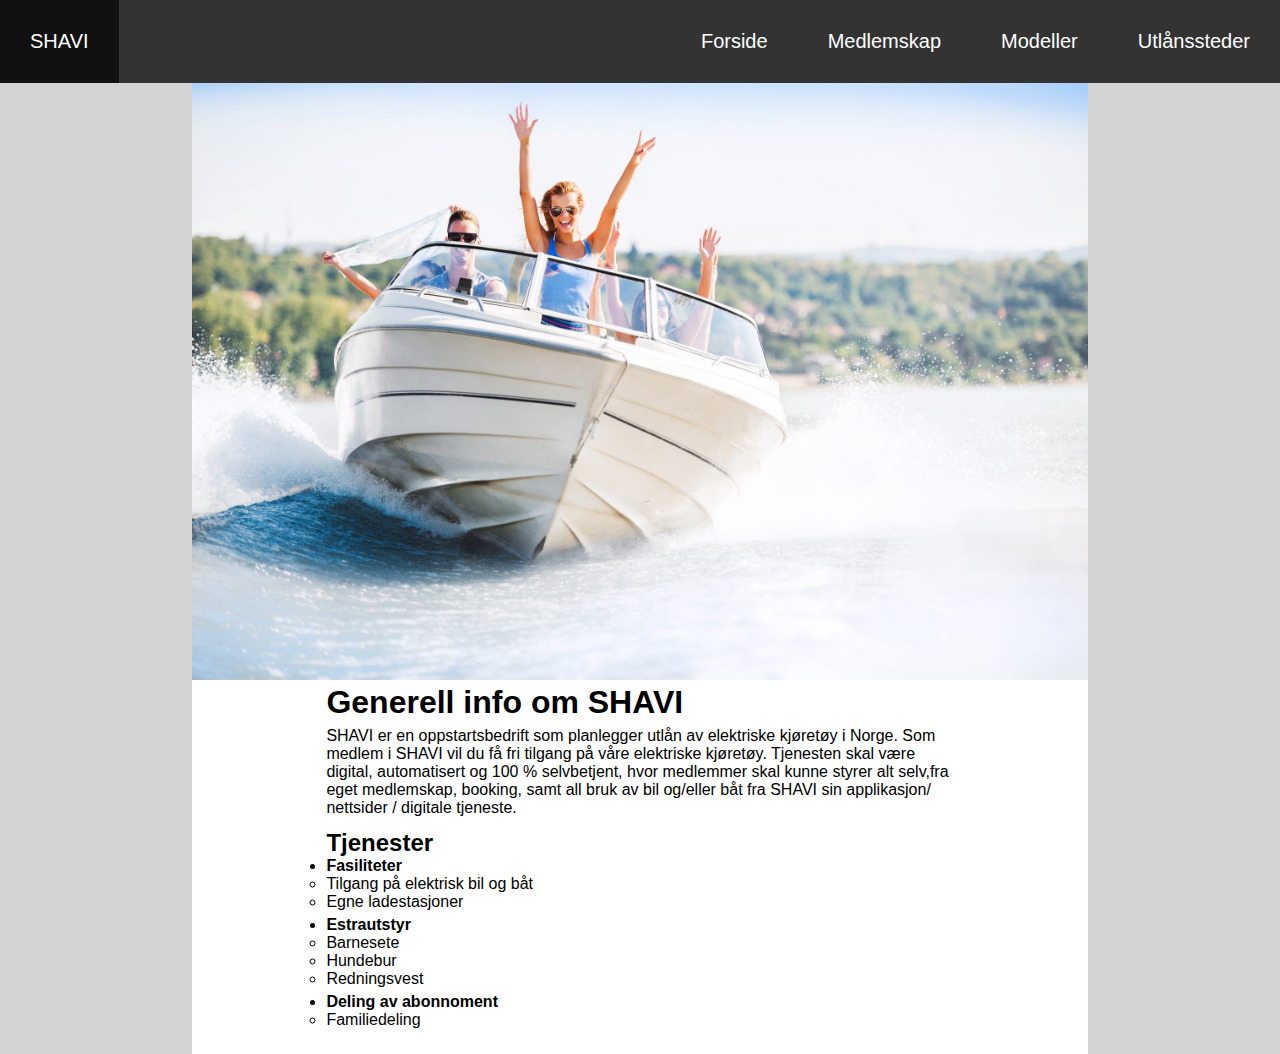
<file: index.html>
<!DOCTYPE html>
	<html lang="en">
		<head>
			<title>SHAVI</title>
			<link rel="stylesheet" href="stylesheet.css" type="text/css">
			</head>
		<body>
			<header>
					<nav>
						<ul>
							<li id="navHjem"><a href="index.html">SHAVI</a></li>
							<li><a href="utlan.html">Utlånssteder</a></li>
							<li><a href="modeller.html">Modeller</a></li>
							<li><a href="medlem.html">Medlemskap</a></li>
							<li><a href="index.html">Forside</a></li>
						</ul>
					</nav>
				</header>
				<div>
					<img class="bilde" src="happypeopleboat.jpg" alt="Glade folk som kjører båt">
					<article>
						
						<h1>Generell info om SHAVI</h1><!--overskrift møter krav til universell utforming-->
							<p>SHAVI er en oppstartsbedrift som planlegger utlån av elektriske kjøretøy i Norge. 
							Som medlem i SHAVI vil du få fri tilgang på våre elektriske kjøretøy.
							Tjenesten skal være digital, automatisert og 100 % selvbetjent,
							hvor medlemmer skal kunne styrer alt selv,fra eget medlemskap, 
							booking, samt all bruk av bil og/eller båt fra SHAVI sin 
							applikasjon/ nettsider / digitale tjeneste. </p>
						
						<h2>Tjenester</h2><!--må gå h1-h2 for å møte overskriftkrav til universell utforming-->
						<ul>
							<li style="margin-bottom:5px;"><b>Fasiliteter</b>
								<ul>
									<li>Tilgang på elektrisk bil og båt</li>
									<li>Egne ladestasjoner</li>
								</ul>
							</li>
							<li style="margin-bottom:5px;"><b>Estrautstyr</b>
								<ul>
									<li>Barnesete</li>
									<li>Hundebur</li>
									<li>Redningsvest</li>
								</ul>
							</li>
							<li style="margin-bottom:5px;"><b>Deling av abonnoment</b>
								<ul>
									<li>Familiedeling</li>
								</ul>
							</li>
						</ul>
					</article>
			</div>
		</body>
	</html>
</file>
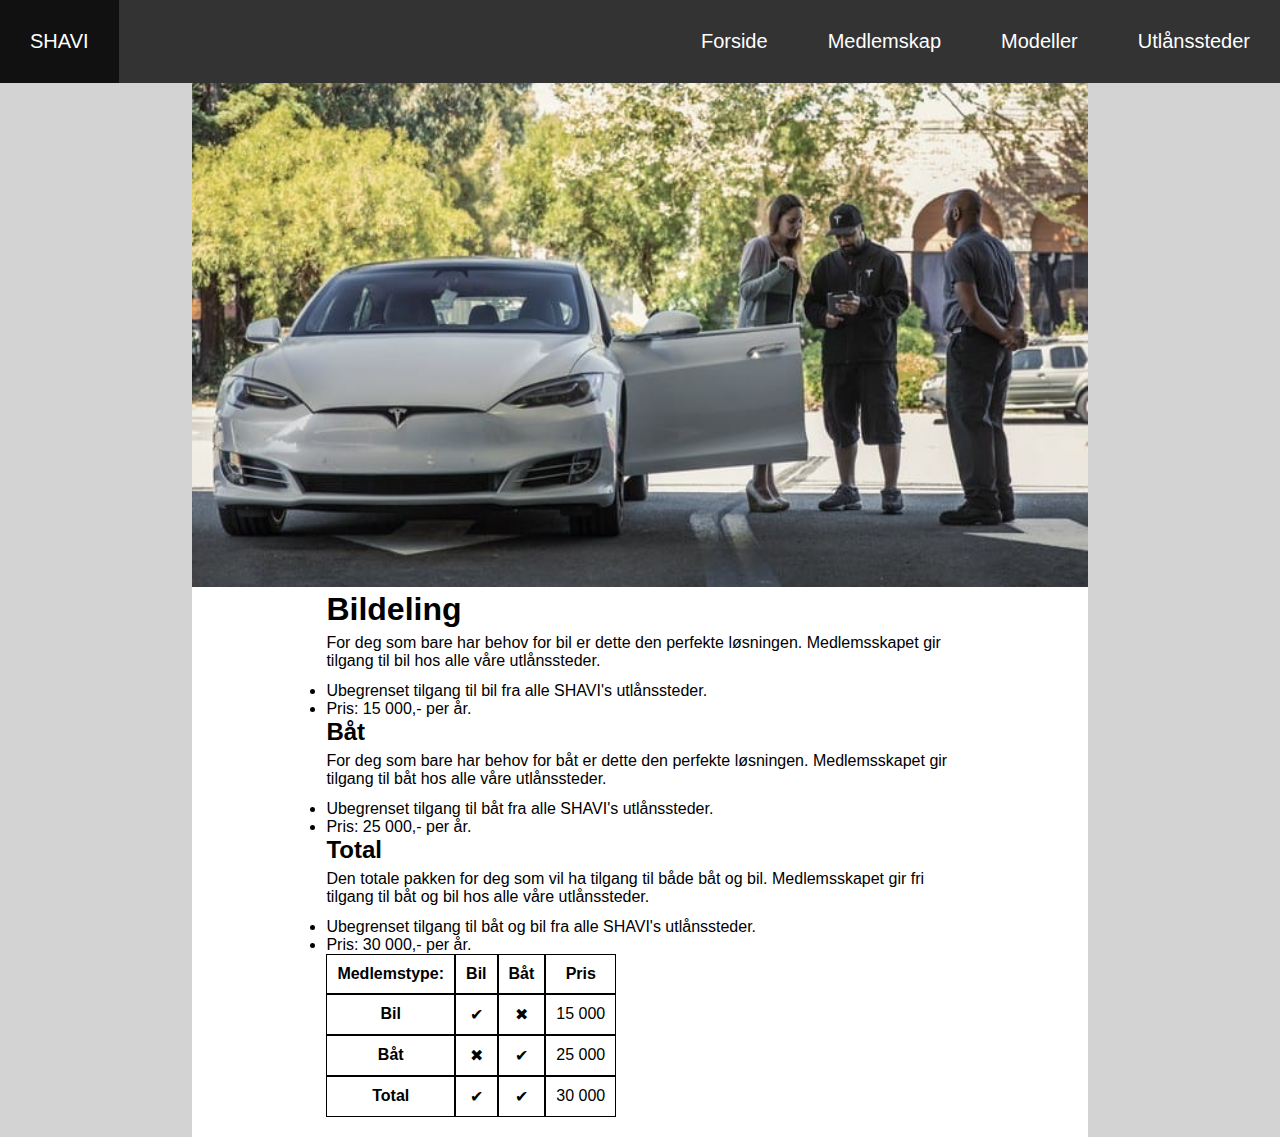
<file: medlem.html>
<!DOCTYPE html>
<html lang="no">
    <head>
		<meta http-equiv="Content-Type" content="text/html;charset=UTF-8">
        <title>Medlemskap</title>
        <link href="stylesheet.css" type="text/css" rel="stylesheet"/>
    </head>
    <body>
            <nav>
                <ul>
					<li id="navHjem"><a href="index.html">SHAVI</a></li>
					<li><a href="utlan.html">Utlånssteder</a></li>
					<li><a href="modeller.html">Modeller</a></li>
					<li><a href="medlem.html">Medlemskap</a></li>
					<li><a href="index.html">Forside</a></li>
				</ul>
            </nav>
            
        <div>
			<img class="bilde" src="medlemskap.jpg" alt="glade medlemmer"/>
		<article>
				
			<h1>Bildeling</h1>
			<p>For deg som bare har behov for bil er dette den perfekte løsningen. Medlemsskapet gir tilgang til bil hos alle våre utlånssteder.</p>
			<ul>
				<li>Ubegrenset tilgang til bil fra alle SHAVI's utlånssteder.</li>
				<li>Pris: 15 000,- per år.</li>
			</ul>
			<h2>Båt</h2>
			<p>For deg som bare har behov for båt er dette den perfekte løsningen. Medlemsskapet gir tilgang til båt hos alle våre utlånssteder.</p>
			<ul>
				<li>Ubegrenset tilgang til båt fra alle SHAVI's utlånssteder.</li>
				<li>Pris: 25 000,- per år.</li>
			</ul>
			<h2>Total</h2>
			<p>Den totale pakken for deg som vil ha tilgang til både båt og bil. Medlemsskapet gir fri tilgang til båt og bil hos alle våre utlånssteder.</p>
			<ul>
				<li>Ubegrenset tilgang til båt og bil fra alle SHAVI's utlånssteder.</li>
				<li>Pris: 30 000,- per år.</li>
			</ul>
			<table id="medlemTabell">
				<tr>
					<th scope="col">Medlemstype: </th>
					<th scope="col">Bil</th>
					<th scope="col">Båt</th>
					<th scope="col">Pris</th>
				</tr>
				<tr>
					<th scope="row">Bil</th>
					<td>✔</td>
					<td>✖</td>
					<td>15 000</td>
				</tr>
				<tr>
					<th scope="row">Båt</th>
					<td>✖</td>
					<td>✔</td>
					<td>25 000</td>
				</tr>
				<tr>
					<th scope="row">Total</th>
					<td>✔</td>
					<td>✔</td>
					<td>30 000</td>
				</tr>
			</table>
		</article>
        </div>

    </body>
</html>
</file>
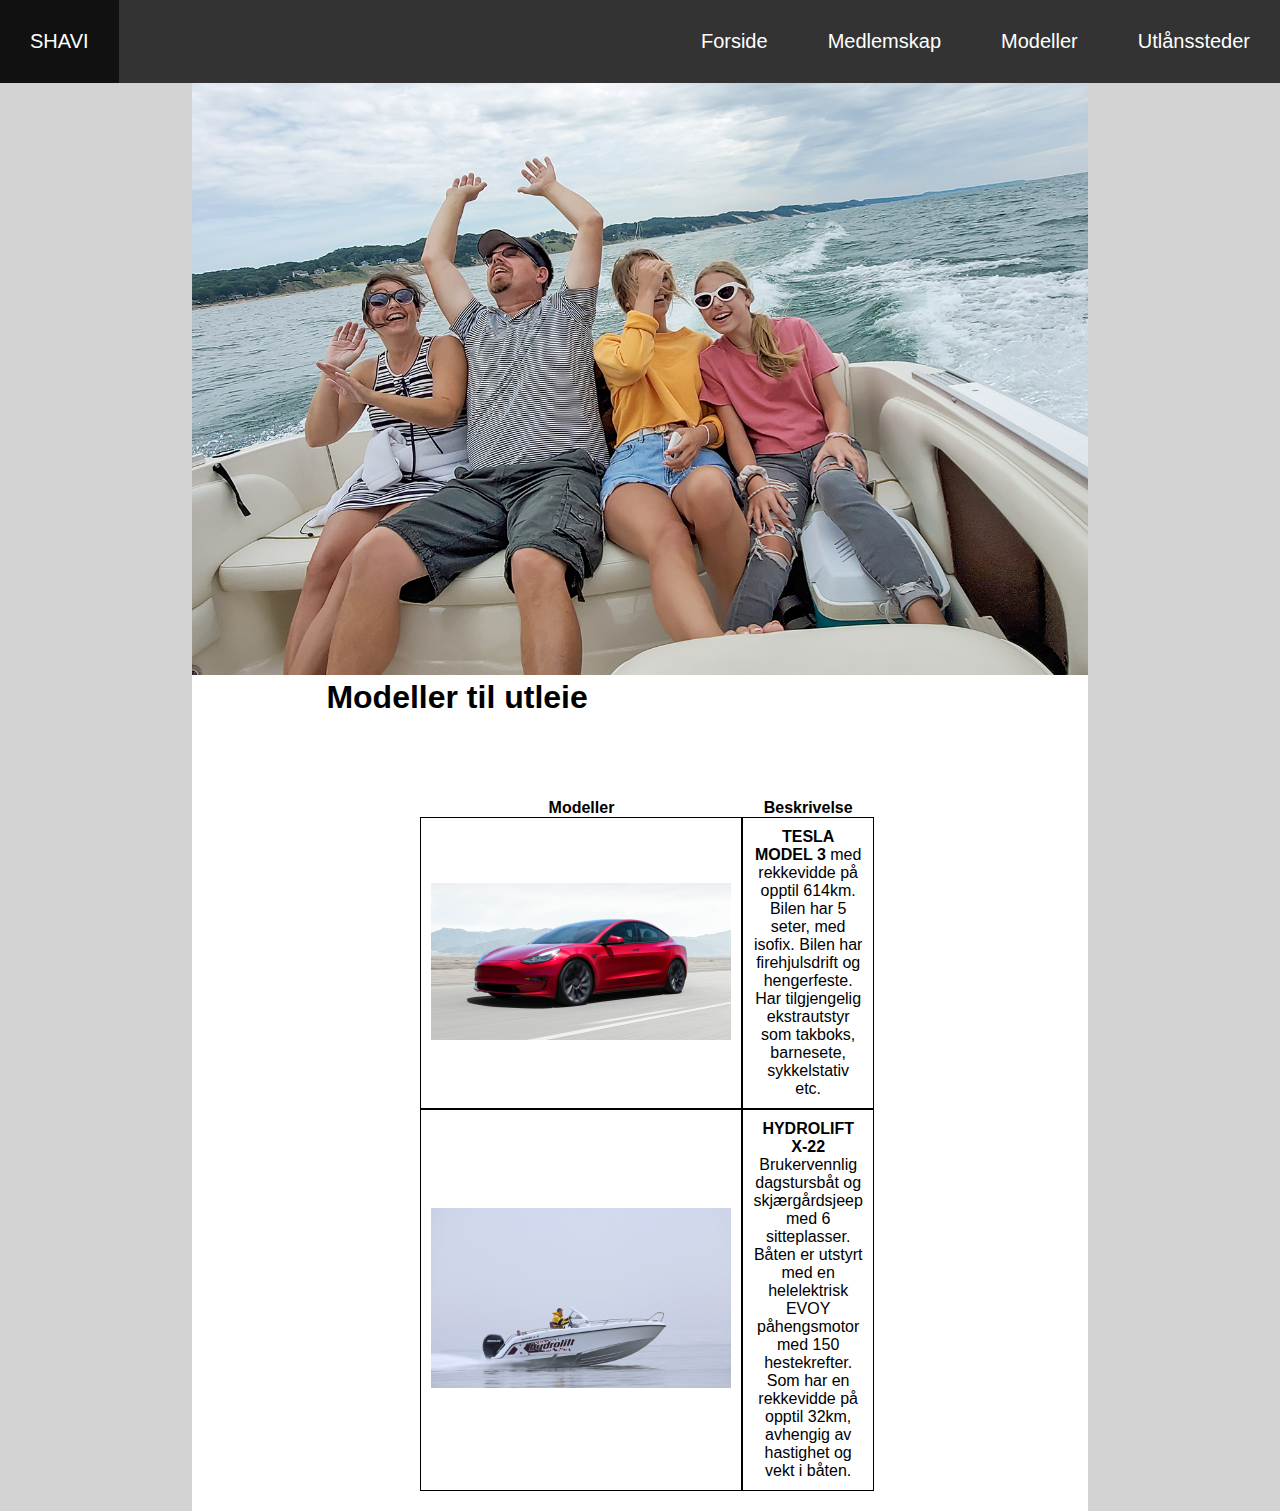
<file: modeller.html>
<!DOCTYPE html>
<html lang="en">
    <head>
        <meta http-equiv="Content-Type" content="text/html;charset=UTF-8">
        <title>Modeller</title>
        <link href="stylesheet.css" type="text/css" rel="stylesheet"/>
    </head>
    <body>
        <nav>
            <ul>
                <li id="navHjem"><a href="index.html">SHAVI</a></li>
                <li><a href="utlan.html">Utlånssteder</a></li>
                <li><a href="modeller.html">Modeller</a></li>
                <li><a href="medlem.html">Medlemskap</a></li>
                <li><a href="index.html">Forside</a></li>
            </ul>
        </nav>
        
        <div>
            <IMG class="bilde" src="funInBoathehe.jpeg" alt="Båtbilde">
            <article>
        
        <h1> Modeller til utleie </h1>
        
        <div id="modellTable">
            <table>
                
                <tr>
                    <th>Modeller</th>
                    <th>Beskrivelse</th>
                </tr>
                <tr>
                    <td><img class="modellerImg" src="teslamodel3.jpeg" alt="Tesla modell 3" width="300" height="157"></td>
                    <td><strong>TESLA MODEL 3</strong> med rekkevidde på opptil 614km. Bilen har 5 seter, med isofix. Bilen har firehjulsdrift og hengerfeste. Har tilgjengelig ekstrautstyr som takboks, barnesete, sykkelstativ etc.</td>
                </tr>
                <tr>
                    <td><img class="modellerImg" src="hydroliftx22.jpeg" alt="hydroliftx22" width="300" height="180"></td>
                    <td><strong>HYDROLIFT X-22</strong> Brukervennlig dagstursbåt og skjærgårdsjeep med 6 sitteplasser. Båten er utstyrt med en helelektrisk EVOY påhengsmotor med 150 hestekrefter. Som har en rekkevidde på opptil 32km, avhengig av hastighet og vekt i båten.</td>
                </tr>
            </table>
            
        </div>
    </article>
        </div>
    </body>
</html>
</file>
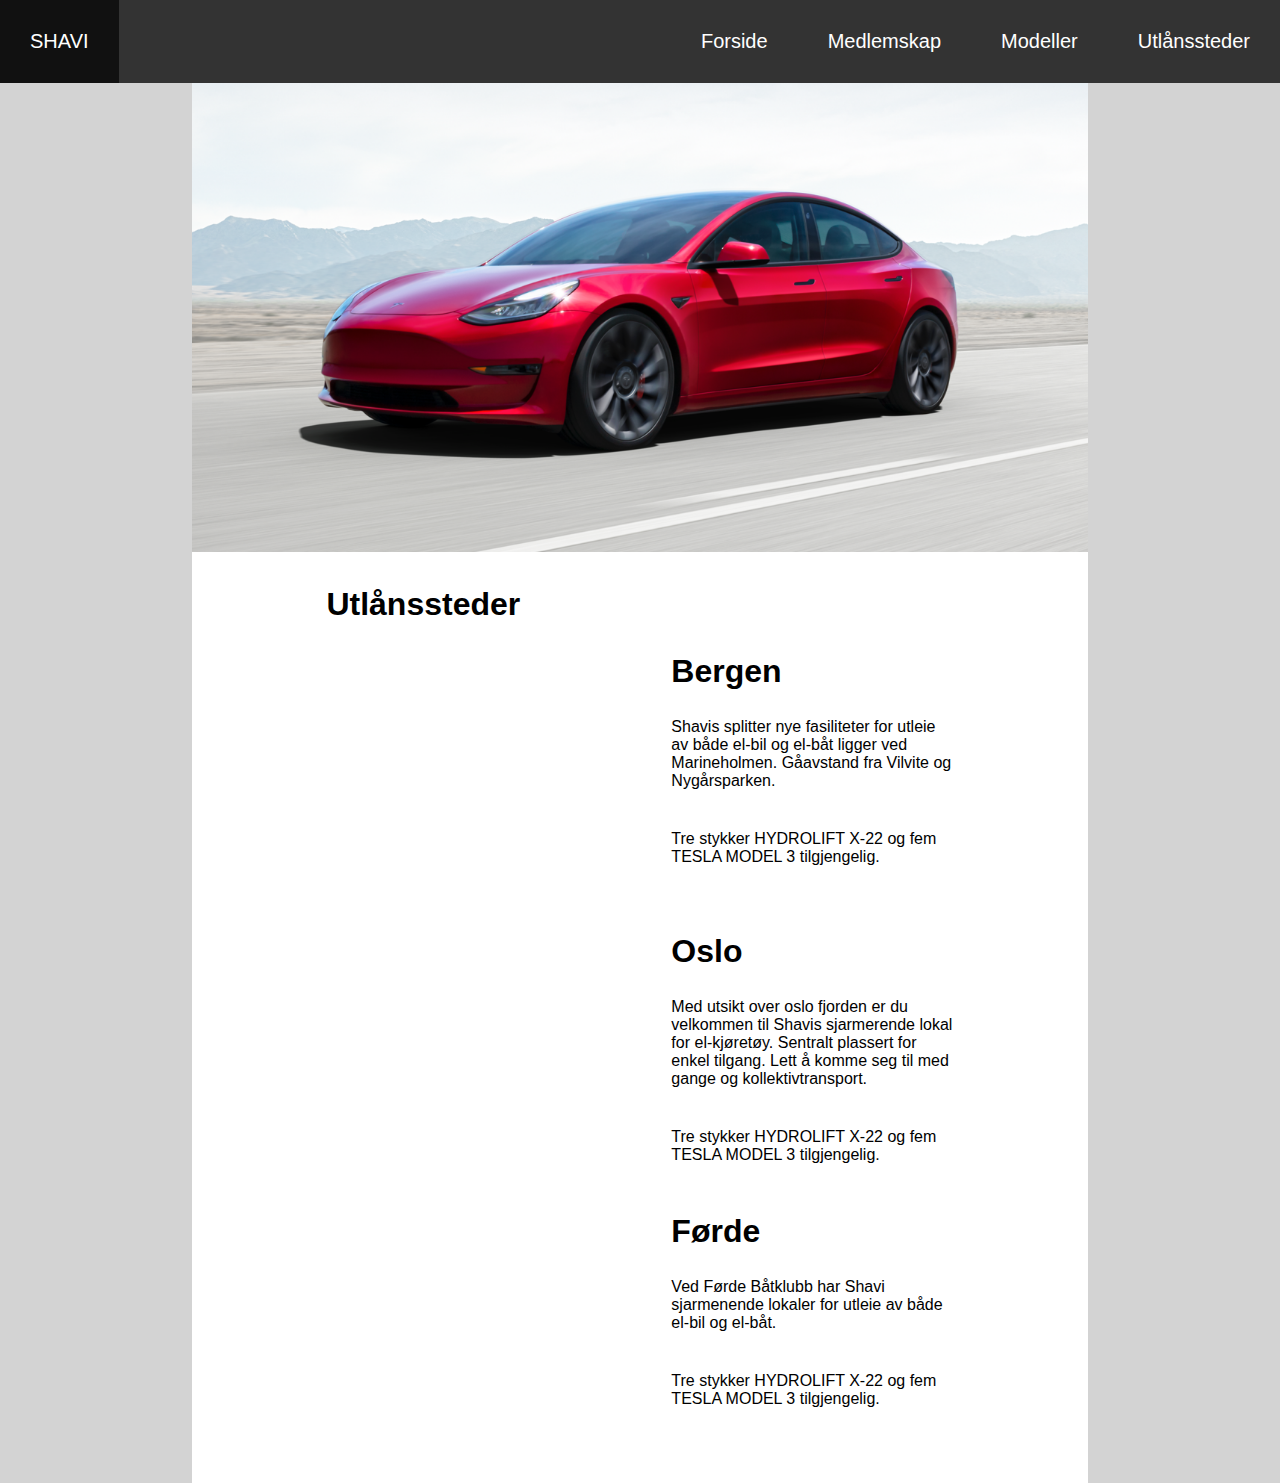
<file: utlan.html>
<!DOCTYPE html>
<html lang="no">

<head>
  <style>
    .box {
      margin-top: 30px;
      width: 100%;
      height: 250px;
    }

    .box2 {
      margin-top: 0;
      float: right;
      width: 50%;
    }

    iframe {
      width: 50%;
      height: 100%;
      border: 0;
    }

    h1 {
      margin-left: 10%;
    }

    p {
      margin-left: 10%;
      margin-top: 7%;
    }

    .headText {
      margin-left: 0;
      margin-top: 30px;
    }
  </style>

  <meta http-equiv="Content-Type" content="text/html;charset=UTF-8">
  <title>Utlånssteder</title>
  <link rel="stylesheet" href="stylesheet.css" type="text/css">
</head>

<body>
  <nav>
    <ul>
      <li id="navHjem"><a href="index.html">SHAVI</a></li>
      <li><a href="utlan.html">Utlånssteder</a></li>
      <li><a href="modeller.html">Modeller</a></li>
      <li><a href="medlem.html">Medlemskap</a></li>
      <li><a href="index.html">Forside</a></li>
    </ul>
  </nav>

  <main>
    <div>
      <img class="bilde" src="tesla.png" alt="Elektrisk kjøretøy Tesla">
      <article>
        <h1 class="headText">Utlånssteder</h1>

        <div class="box">
          <iframe
            src="https://www.google.com/maps/embed?pb=!1m23!1m12!1m3!1d28100.73496575844!2d5.326302830217392!3d60.389478696006336!2m3!1f0!2f0!3f0!3m2!1i1024!2i768!4f13.1!4m8!3e6!4m0!4m5!1s0x463cf986d03445e5%3A0x9fd8093bd531901!2sMarineholmen%20bergen%20havn!3m2!1d60.3807523!2d5.3270178!5e0!3m2!1sno!2sno!4v1635168657961!5m2!1sno!2sno"
            allowfullscreen="" loading="lazy">
          </iframe>
          <div class="box2">
            <h1>Bergen</h1>
            <p>Shavis splitter nye fasiliteter for utleie av både el-bil og el-båt ligger ved Marineholmen. Gåavstand fra Vilvite og Nygårsparken.</p>
            <p>Tre stykker HYDROLIFT X-22 og fem TESLA MODEL 3 tilgjengelig.</p>
          </div>
        </div>

        <div class="box">
          <iframe
            src="https://www.google.com/maps/embed?pb=!1m23!1m12!1m3!1d33897.80251301757!2d10.75891571100803!3d59.92046295831759!2m3!1f0!2f0!3f0!3m2!1i1024!2i768!4f13.1!4m8!3e6!4m0!4m5!1s0x46416e81787ee2f3%3A0x3c8cca3742adab34!2saker%20brygge%20marina!3m2!1d59.90804!2d10.726063199999999!5e0!3m2!1sno!2sno!4v1634149689779!5m2!1sno!2sno"
            allowfullscreen="" loading="lazy"></iframe>
          <div class="box2">
            <h1>Oslo</h1>
            <p>Med utsikt over oslo fjorden er du velkommen til Shavis sjarmerende lokal for el-kjøretøy. Sentralt plassert for enkel tilgang. Lett å komme seg til med gange og kollektivtransport.</p>
            <p>Tre stykker HYDROLIFT X-22 og fem TESLA MODEL 3 tilgjengelig.</p>
          </div>
        </div>

        <div class="box">
          <iframe
            src="https://www.google.com/maps/embed?pb=!1m23!1m12!1m3!1d13984.455097243233!2d5.852100338890381!3d61.45926332835136!2m3!1f0!2f0!3f0!3m2!1i1024!2i768!4f13.1!4m8!3e6!4m0!4m5!1s0x461633dd81006625%3A0xe90af260322e17a0!2zRsO4cmRlIELDpXRrbHViYiwgRmlyZGF2ZWdlbiAyMiwgNjgwMCBGw7hyZGU!3m2!1d61.4583003!2d5.845483799999999!5e0!3m2!1sno!2sno!4v1634150431059!5m2!1sno!2sno"
            allowfullscreen="" loading="lazy"></iframe>
          <div class="box2">
            <h1>Førde</h1>
            <p>Ved Førde Båtklubb har Shavi sjarmenende lokaler for utleie av både el-bil og el-båt.</p>
            <p>Tre stykker HYDROLIFT X-22 og fem TESLA MODEL 3 tilgjengelig.</p>
          </div>
        </div>
      </article>
    </div>
  </main>
</body>

</html>
</file>
<file: stylesheet.css>
* {
	font-family: Arial;
	margin: 0;
	padding: 0;
	border-spacing: 0;
}


body {
	background-color: lightgray;
}

div {
	margin: auto;
	width: 70%;
	background-color: #fff;
	margin-top: 83px;

}
#navHjem {
	float: left;
}

nav ul {
  list-style-type: none;
  margin: 0;
  padding: 0;
  overflow: hidden;
  background-color: #333;
  position: fixed;
  top: 0;
  width: 100%;
}

nav li {
  float: right;
}
nav li a {
  display: block;
  color: white;
  text-align: center;
  padding: 30px 30px;
  text-decoration: none;
  font-size: 1.25em;
}

nav li a:hover {
  background-color: #111;
}

.bilde {
	width: 100%;
}

main {
	height: auto;
	width: auto;
	background-color: lightgrey;
}

article {
	margin-top: auto;
	margin: auto;
	padding: 0 15%;
	padding-bottom: 20px;
}

p { /*Lagt til padding på p i steden for aa bruke <br>, folger universell utforming*/
	word-wrap: break-word;
	padding-top: 6px;
	padding-bottom: 12px;
}

h3 {
	margin: 5px 0;
}

table {
	border-spacing: 0;
}

#medlemTabell th, td {
	border: 1px solid #000;
	text-align: center;
	font-size: 1em;
	padding: 10px;
	
	
	
}
</file>
